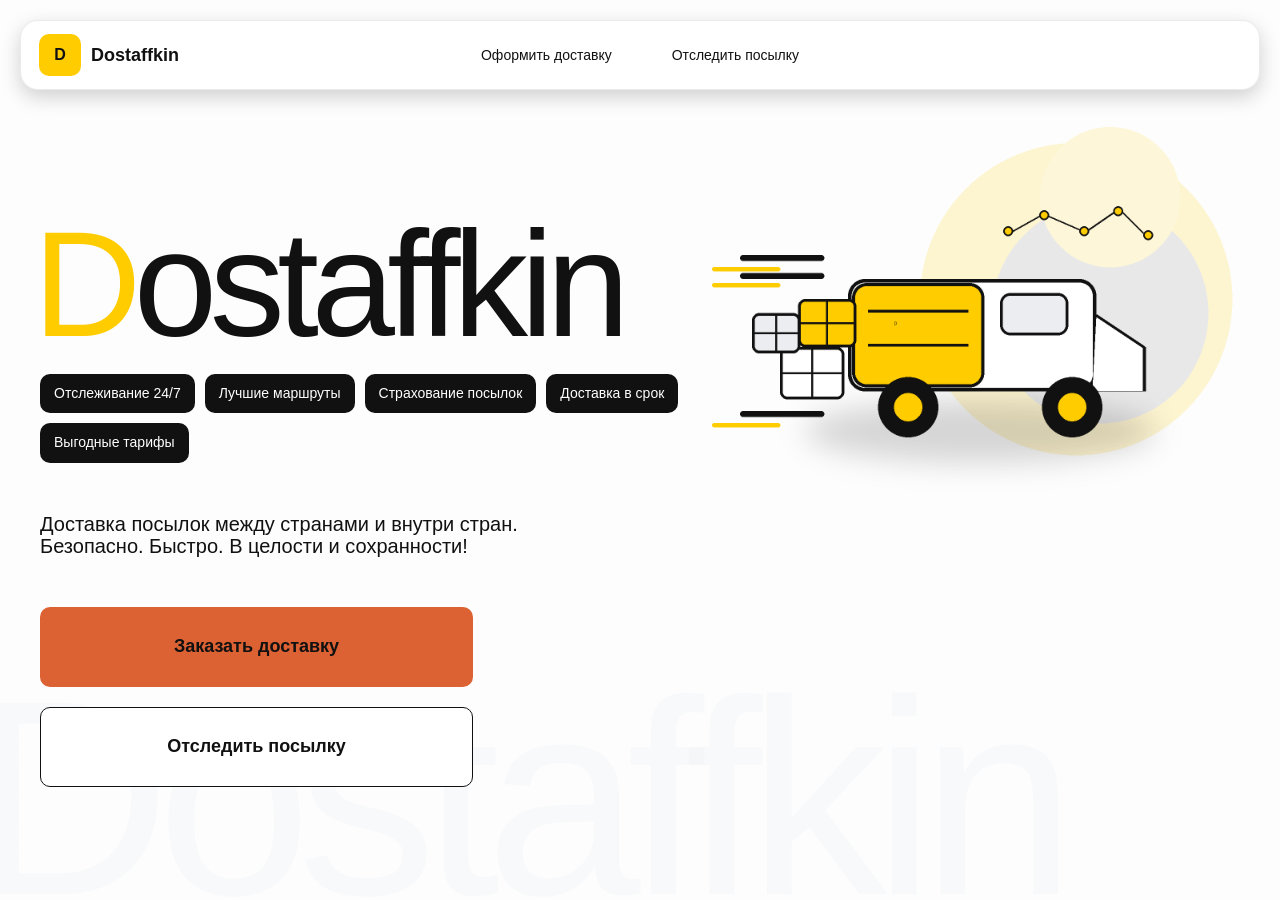
<file: index.html>
<!doctype html>
<html lang="ru">
<head>
    <meta charset="utf-8"/>
    <meta name="viewport" content="width=device-width,initial-scale=1,maximum-scale=1,user-scalable=0"/>
    <title>Dostaffkin — Доставка посылок между странами и внутри стран. Безопасно. Быстро. В целости и сохранности!</title>
    <link rel="stylesheet" href="base.css"/>
<link rel="stylesheet" href="base_adaptive.css"/>
<link rel="stylesheet" href="index.css"/>
<link rel="stylesheet" href="index_adaptive.css"/>
</head>
<body>
<div class="container">
    <header class="header">
        <a class="header-brand" href="./index.html" aria-label="Dostaffkin — главная страница">
            <div class="header-logo">D</div>
            <div class="header-title">Dostaffkin</div>
        </a>
        <nav class="header-menu" aria-label="Главное меню">
            <a class="header-link" href="./order.html">Оформить <span>доставку</span></a>
            <a class="header-link" href="./track.html">Отследить <span>посылку</span></a>
        </nav>
    </header>

    <main class="main">
        <section class="main-info">
            <div class="main-title"><span>D</span>ostaffkin</div>

            <div class="main-features" aria-label="Преимущества сервиса">
                <div class="main-feature">Отслеживание 24/7</div>
                <div class="main-feature">Лучшие маршруты</div>
                <div class="main-feature">Страхование посылок</div>
                <div class="main-feature">Доставка в срок</div>
                <div class="main-feature">Выгодные тарифы</div>
            </div>

            <div class="main-description">
                Доставка посылок между странами и внутри стран.
                Безопасно. Быстро. В целости и сохранности!
            </div>

            <div class="main-actions">
                <a class="button" href="./order.html">Заказать доставку</a>
                <a class="button button-white" href="./track.html">Отследить посылку</a>
            </div>

            <div class="main-title-ghost">Dostaffkin</div>
        </section>

        <section class="main-image" aria-label="Иллюстрация доставки">
            <img src="main-image.png" alt="Main image"/>
        </section>
    </main>
</div>
</body>
</html>
</file>
<file: base.css>
*, *::before, *::after {
    box-sizing: border-box;
}

html, body {
    margin: 0;
    color: #111111;
    font-family: "Roboto", Arial, Helvetica, sans-serif;
}

body {
    background: #FDFDFD;
}

.container {
    overflow: hidden;
    min-height: 100vh;
}

.button {
    border: 0;
    outline: none;
    height: 44px;
    border-radius: 10px;
    font-size: 14px;
    font-weight: bold;
    cursor: pointer;
    font-family: inherit;
    transition: transform .08s ease, opacity .12s ease, background-color .12s ease;
    background: #DC6133;
    color: #111111;
    text-align: center;
    text-decoration: none;
}

.button:hover {
    background-color: #E5BC19;
}

.button:active {
    transform: translateY(1px);
}

.button:disabled {
    cursor: not-allowed;
    background-color: #FADE6E;
    color: #787878;
    transform: none;
}

.button.button-white {
    background: #ffffff;
    border: 1px solid #111111;
}

.button.button-white:hover {
    background: rgb(241 241 241);
}
</file>
<file: base_adaptive.css>
@media (max-width: 767px) {
    .header {
        left: 10px;
        right: 10px;
        top: 10px;
    }

    .header-link span {
        display: none;
    }

    .header-menu {
        gap: 20px;
        justify-content: flex-start;
        margin: 0 0 0 30px;
        position: static;
        transform: none;
    }
}

@media (max-width: 420px) {
    .header-title {
        display: none;
    }
}

@media (max-width: 374px) {
    .header-menu {
        gap: 10px;
        margin: 0 0 0 10px;
    }
}
</file>
<file: index.css>
.header {
    border-radius: 18px;
    box-shadow: 0 7px 20px 0 #0000002E;
    backdrop-filter: blur(10px);
    background: #ffffff;
    left: 20px;
    border: 1px solid rgba(0, 0, 0, 0.08);
    position: fixed;
    right: 20px;
    top: 20px;
    padding: 14px 18px;
    height: 70px;
    display: flex;
    align-items: center;
    z-index: 6;
}

.header-brand {
    display: flex;
    align-items: center;
    text-decoration: none;
    gap: 10px;
}

.header-logo {
    width: 42px;
    height: 42px;
    border-radius: 10px;
    background: #FFCC00;
    display: grid;
    place-items: center;
    font-weight: bold;
    color: #111;
}

.header-title {
    font-size: 18px;
    font-weight: bold;
    color: #111111;
    text-decoration: none;
}

.header-menu {
    display: flex;
    align-items: center;
    gap: 60px;
    margin: 0;
    position: absolute;
    left: 50%;
    transform: translateX(-50%);
}

.header-link {
    font-size: 14px;
    color: #111111;
    text-decoration: none;
}

.header-link:hover {
    color: #8C7100;
}

.main {
    padding: 111px 40px 40px;
    position: relative;
    display: flex;
}

.main-info {
    max-width: 840px;
    width: 100%;
    position: relative;
}

.main-title {
    margin-top: 98px;
    font-weight: 500;
    font-size: 200px;
    line-height: 1;
    letter-spacing: -0.05em;
    color: #111111;
    left: -15px;
    position: relative;
}

.main-title span {
    color: #ffcc00;
}

.main-features {
    margin-top: 15px;
    display: flex;
    flex-wrap: wrap;
    gap: 10px;
}

.main-feature {
    background: #111111;
    color: #ffffff;
    padding: 12px 14px;
    font-weight: 500;
    font-size: 14px;
    line-height: 1.1;
    border-radius: 10px;
}

.main-description {
    margin-top: 50px;
    max-width: 500px;
    font-size: 20px;
    line-height: 1.1;
    color: #111111;
}

.main-actions {
    margin-top: 50px;
    display: flex;
    flex-direction: column;
    gap: 20px;
}

.main-actions .button {
    height: 80px;
    width: 433px;
    font-size: 18px;
    font-weight: bold;
    place-items: center;
    display: grid;
}

.main-title-ghost {
    position: absolute;
    z-index: -1;
    left: -70px;
    bottom: -150px;
    font-weight: 500;
    font-size: 278px;
    line-height: 1;
    letter-spacing: -0.05em;
    color: #ECEDF04D;
}

.main-image {
    width: 1024px;
    top: 100px;
    z-index: -2;
}

.main-image img {
    width: 100%;
    max-width: 1024px;
    height: auto;
    display: block;
}
</file>
<file: index_adaptive.css>
@media (max-width: 1760px) {
    .main-title {
        font-size: 150px;
        left: -7px;
    }

    .main-info {
        max-width: 640px;
    }
}

@media (max-width: 1200px) {
    .main-info {
        max-width: 540px;
    }

    .main {
        padding: 111px 20px 20px;
    }

    .main-title {
        font-size: 120px;
        left: -4px;
    }

    .main-title-ghost {
        font-size: 220px;
    }
}

@media (max-width: 1024px) {
    .main-title {
        margin-top: 30px;
    }

    .main {
        flex-direction: column-reverse;
    }

    .main-image {
        max-width: 350px;
        position: absolute;
        left: 370px;
        top: 370px;
    }

    .main-info {
        max-width: 100%;
    }

    .main-actions {
        gap: 10px;
    }

    .main-actions .button {
        height: 50px;
        font-size: 14px;
        width: auto;
        max-width: 300px;
    }

    .main-description {
        max-width: 350px;
    }
}

@media (max-width: 570px) {
    .main-title {
        font-size: 88px;
    }

    .main-description {
        max-width: 100%;
    }

    .main-actions {
       width: 100%;
    }

    .main-actions .button {
        width: 100%;
        max-width: 100%;
    }

    .main-image {
        max-width: 650px;
        position: absolute;
        left: 170px;
        top: 70px;
        opacity: 0.2;
    }
}

@media (max-width: 400px) {
    .main-title {
        font-size: 70px;
    }
}
</file>
